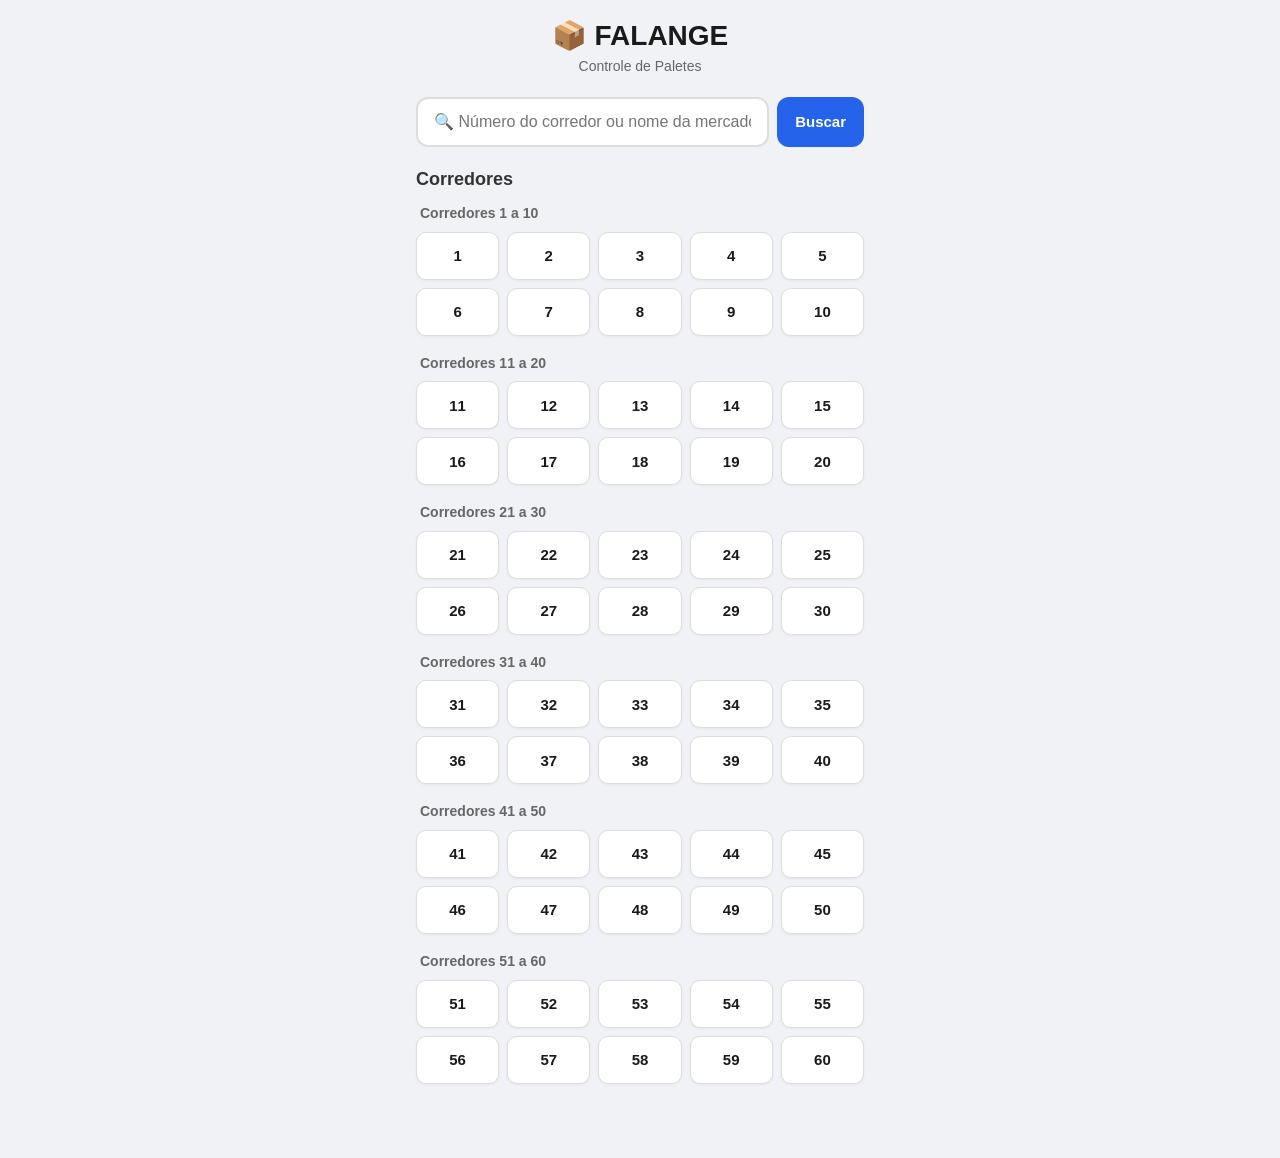
<file: index.html>
<!DOCTYPE html>
<html lang="pt-BR">
<head>
    <meta charset="UTF-8">
    <meta name="viewport" content="width=device-width, initial-scale=1.0, maximum-scale=1.0, user-scalable=no">
    <title>Falange - Controle de Paletes</title>
    <link rel="stylesheet" href="style.css">
</head>
<body>
    <div class="container">
        <header>
            <h1>📦 FALANGE</h1>
            <p class="subtitle">Controle de Paletes</p>
        </header>

        <div class="search-box">
            <input type="text" id="searchInput" placeholder="🔍 Número do corredor ou nome da mercadoria..." autocomplete="off">
            <button id="searchBtn">Buscar</button>
        </div>

        <div id="searchResults" class="search-results hidden"></div>

        <div id="corredoresSection">
            <h2>Corredores</h2>
            <div id="corredoresGrupos"></div>
        </div>
    </div>

    <script src="script.js?v=5"></script>
    <script>
        document.addEventListener('DOMContentLoaded', function() {
            renderCorredores();
            setupSearch();
        });
    </script>
</body>
</html>
</file>
<file: style.css>
* {
    margin: 0;
    padding: 0;
    box-sizing: border-box;
    -webkit-tap-highlight-color: transparent;
}

body {
    font-family: -apple-system, BlinkMacSystemFont, "Segoe UI", Roboto, Helvetica, Arial, sans-serif;
    background-color: #f0f2f5;
    color: #1a1a1a;
    line-height: 1.4;
    padding-bottom: 40px;
}

.container {
    max-width: 480px;
    margin: 0 auto;
    padding: 16px;
}

header {
    text-align: center;
    margin-bottom: 20px;
    position: relative;
}

header h1 {
    font-size: 28px;
    font-weight: 700;
}

.subtitle {
    font-size: 14px;
    color: #666;
    margin-top: 2px;
}

.back-btn {
    position: absolute;
    left: 0;
    top: 8px;
    text-decoration: none;
    color: #2563eb;
    font-size: 16px;
    font-weight: 500;
}

.search-box {
    display: flex;
    gap: 8px;
    margin-bottom: 20px;
}

.search-box input {
    flex: 1;
    padding: 14px 16px;
    font-size: 16px;
    border: 2px solid #ddd;
    border-radius: 12px;
    outline: none;
    background: white;
}

.search-box input:focus {
    border-color: #2563eb;
}

.search-box button {
    padding: 0 18px;
    background: #2563eb;
    color: white;
    border: none;
    border-radius: 12px;
    font-size: 15px;
    font-weight: 600;
    cursor: pointer;
}

.search-results {
    background: white;
    border-radius: 12px;
    padding: 12px;
    margin-bottom: 20px;
    box-shadow: 0 2px 8px rgba(0,0,0,0.06);
}

.search-results h3 {
    font-size: 15px;
    margin-bottom: 10px;
    color: #444;
}

.result-item {
    padding: 12px;
    border-bottom: 1px solid #eee;
    display: flex;
    justify-content: space-between;
    align-items: center;
    gap: 10px;
}

.result-item:last-child {
    border-bottom: none;
}

.result-item .info {
    flex: 1;
}

.result-item .nome {
    font-weight: 600;
    font-size: 15px;
}

.result-item .corredor-tag {
    font-size: 13px;
    color: #2563eb;
    font-weight: 500;
}

.result-item .qtd {
    font-size: 13px;
    color: #666;
}

.result-item a {
    background: #2563eb;
    color: white;
    text-decoration: none;
    padding: 8px 12px;
    border-radius: 8px;
    font-size: 13px;
    white-space: nowrap;
}

.hidden {
    display: none !important;
}

#corredoresSection h2 {
    font-size: 18px;
    margin-bottom: 12px;
    color: #333;
}

.grupo {
    margin-bottom: 18px;
}

.grupo h3 {
    font-size: 14px;
    color: #666;
    margin-bottom: 8px;
    padding-left: 4px;
}

.botoes-corredor {
    display: grid;
    grid-template-columns: repeat(5, 1fr);
    gap: 8px;
}

.botoes-corredor a {
    display: flex;
    align-items: center;
    justify-content: center;
    height: 48px;
    background: white;
    border: 1px solid #ddd;
    border-radius: 10px;
    text-decoration: none;
    color: #1a1a1a;
    font-weight: 600;
    font-size: 15px;
    box-shadow: 0 1px 3px rgba(0,0,0,0.05);
}

.botoes-corredor a:active {
    background: #e8f0fe;
    border-color: #2563eb;
}

.botoes-corredor a.has-items {
    background: #eff6ff;
    border-color: #93c5fd;
    color: #1d4ed8;
}

.btn-primary {
    width: 100%;
    padding: 14px;
    background: #2563eb;
    color: white;
    border: none;
    border-radius: 12px;
    font-size: 16px;
    font-weight: 600;
    cursor: pointer;
    margin-bottom: 16px;
}

.btn-primary:active {
    background: #1d4ed8;
}

.btn-secondary {
    width: 100%;
    padding: 14px;
    background: #e5e7eb;
    color: #374151;
    border: none;
    border-radius: 12px;
    font-size: 16px;
    font-weight: 600;
    cursor: pointer;
}

.form-box {
    background: white;
    padding: 16px;
    border-radius: 12px;
    margin-bottom: 20px;
    box-shadow: 0 2px 8px rgba(0,0,0,0.06);
}

.form-box h3 {
    margin-bottom: 12px;
    font-size: 16px;
}

.form-box input {
    width: 100%;
    padding: 13px 14px;
    font-size: 16px;
    border: 2px solid #ddd;
    border-radius: 10px;
    margin-bottom: 10px;
    outline: none;
}

.form-box input:focus {
    border-color: #2563eb;
}

.form-actions {
    display: flex;
    gap: 10px;
    margin-top: 6px;
}

.form-actions button {
    flex: 1;
}

.lista-mercadorias {
    display: flex;
    flex-direction: column;
    gap: 10px;
}

.item-card {
    background: white;
    border-radius: 12px;
    padding: 14px 16px;
    display: flex;
    justify-content: space-between;
    align-items: center;
    box-shadow: 0 1px 4px rgba(0,0,0,0.06);
    gap: 12px;
}

.item-card .info {
    flex: 1;
    min-width: 0;
}

.item-card .nome {
    font-weight: 600;
    font-size: 16px;
    word-break: break-word;
}

.item-card .qtd {
    font-size: 13px;
    color: #666;
    margin-top: 2px;
}

.item-actions {
    display: flex;
    gap: 8px;
}

.item-actions button {
    width: 42px;
    height: 42px;
    border: none;
    border-radius: 10px;
    font-size: 18px;
    cursor: pointer;
    display: flex;
    align-items: center;
    justify-content: center;
}

.btn-edit {
    background: #fef3c7;
}

.btn-move {
    background: #dbeafe;
}

.btn-delete {
    background: #fee2e2;
}

.msg-vazio {
    text-align: center;
    color: #888;
    margin-top: 30px;
    font-size: 15px;
}

@media (max-width: 360px) {
    .botoes-corredor {
        grid-template-columns: repeat(4, 1fr);
    }
}
</file>
